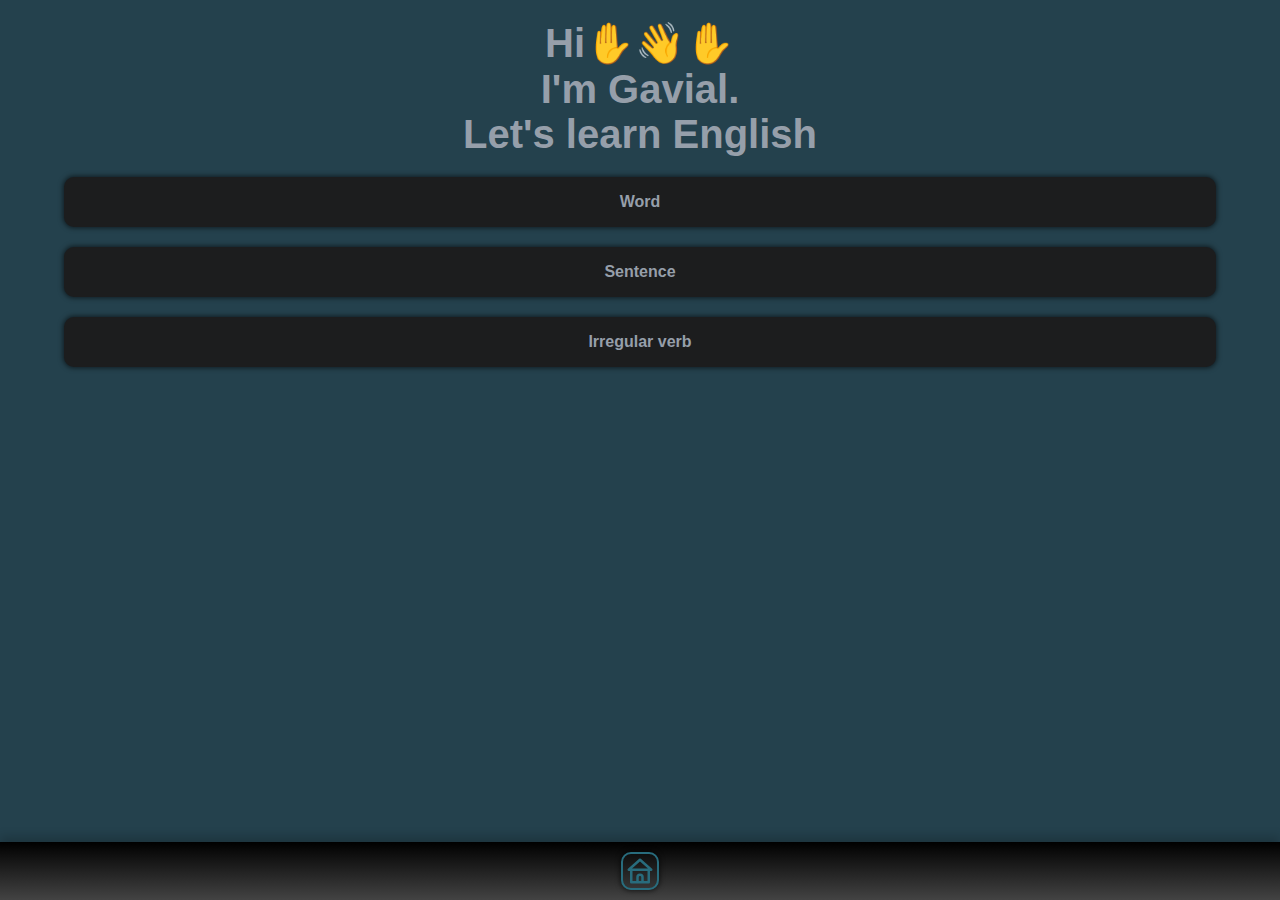
<file: src/main/resources/templates/index.html>
<!DOCTYPE html>
<html xmlns:th="https://www.thymeleaf.org" lang="en">

<head>
    <meta charset="UTF-8">
    <meta http-equiv="X-UA-Compatible" content="IE=edge">
    <meta name="viewport" content="width=device-width, initial-scale=1.0 user-scalable=no">
    <link rel="stylesheet" th:href="@{/style/screen.css}" href="../static/style/screen.css">
    <link rel="stylesheet" th:href="@{/style/index.css}" href="../static/style/index.css">
    <link rel="manifest" th:href="@{/manifest.webmanifest}">
</head>

<body>
    <main>
        <span class="logo">Hi✋👋✋<br>I'm Gavial.<br>Let's learn English</span>
        <button id="wordQuiz">Word</button>
        <button id="sentence">Sentence</button>
        <button id="irregularVerb">Irregular verb</button>
    </main>
    <header>
        <div class="menu">
            <img id="home" src="../static/image/home.svg" th:src="@{/image/home.svg}" alt="">
            <!--            <img id="add" src="../static/image/plus.svg" th:src="@{/image/plus.svg}" alt="">-->
            <!--            <img id="myWord" src="../static/image/edit.svg" th:src="@{/image/user.svg}" alt="">-->
<!--            <img id="user" src="../static/image/user.svg" th:src="@{/image/user.svg}" alt="">-->
        </div>
    </header>
    <script type="module" th:src="@{/js/module.js}" src="../static/js/module.js"></script>
    <script type="module" th:src="@{/js/index.js}" src="../static/js/index.js"></script>
    <script type="module" th:src="@{/js/menu.js}" src="../static/js/menu.js"></script>

</body>
</html>
</file>
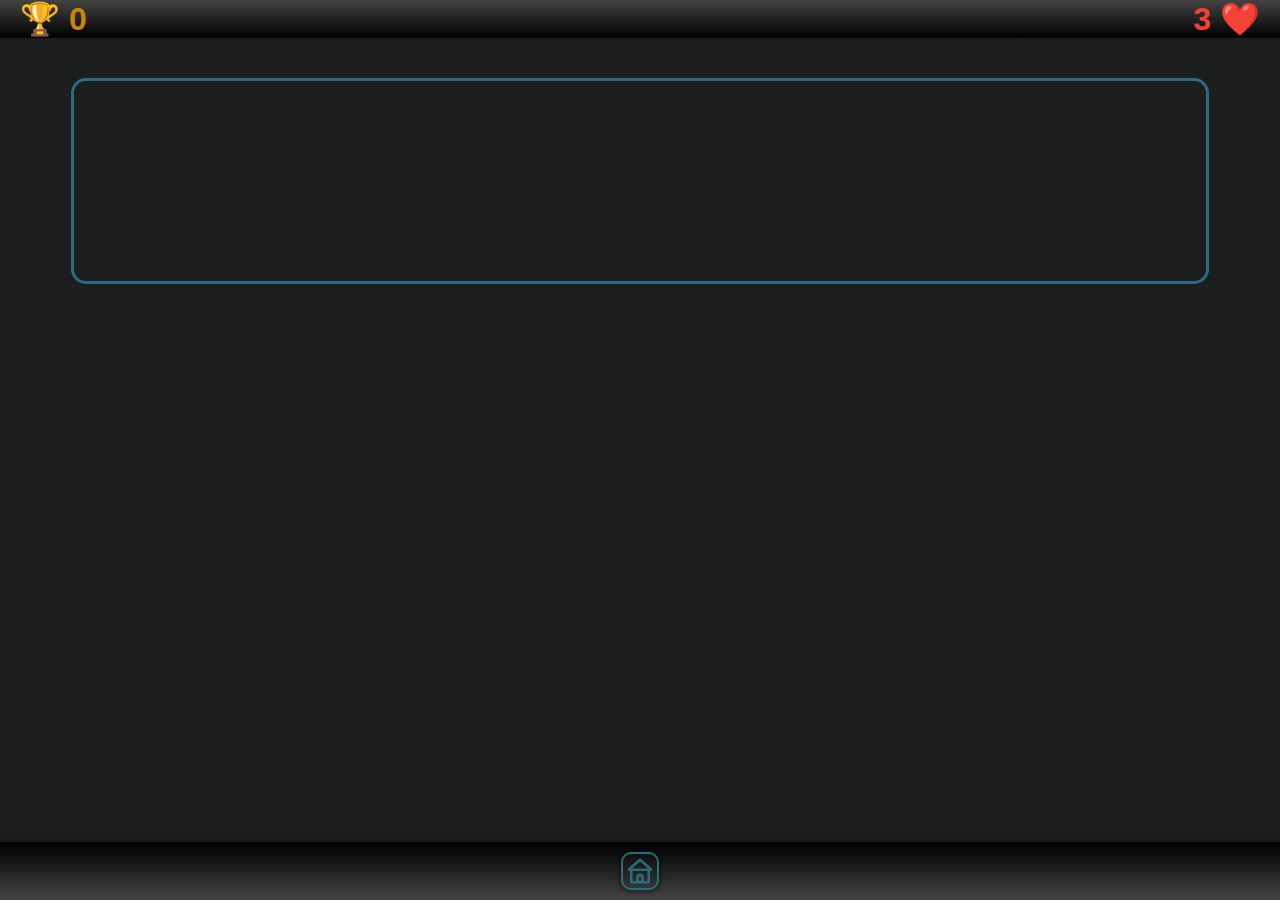
<file: src/main/resources/templates/chooseSentence.html>
<!DOCTYPE html>
<html xmlns:th="https://www.thymeleaf.org" lang="en">

<head>
    <meta charset="UTF-8">
    <meta http-equiv="X-UA-Compatible" content="IE=edge">
    <meta name="viewport" content="width=device-width, initial-scale=1.0 user-scalable=no">
    <link rel="stylesheet" th:href="@{/style/screen.css}" href="../static/style/screen.css">
    <link rel="stylesheet" th:href="@{/style/chooseSentence.css}" href="../static/style/chooseSentence.css">
    <link rel="manifest" th:href="@{/manifest.webmanifest}">
</head>

<body>
<div id="alert">
    <div id="closeAlert"></div>
    <div class="alertBackground">
        <h3>Result</h3>
        <h3 id="alertScore">🏆 0</h3>

        <div class="wrrapperButton">
            <div class="button" id="menu">Menu</div>
            <div class="button" id="tryAgain">Try again</div>
        </div>
    </div>
</div>
<div class="topHeader">
    <div style="padding-left: 20px">
        <div id="score" class="info">🏆 0</div>
    </div>
    <div style="padding-right: 20px">
        <div id="health" class="info">3 ❤️</div>
    </div>
</div>
    <main>
        <h3 id="task"></h3>
        <br>
        <div class="wrapper">
            <div id="result" class="result"></div>
            <div id="choose" class="choose">

            </div>
            <div id="controlButton">
                <button id="menuOne">Menu</button>
                <button id="next">Next</button>
            </div>
        </div>
    </main>

<header>
    <div class="menu">
        <img id="home" src="../static/image/home.svg" th:src="@{/image/home.svg}" alt="">
        <!--            <img id="add" src="../static/image/plus.svg" th:src="@{/image/plus.svg}" alt="">-->
        <!--            <img id="myWord" src="../static/image/edit.svg" th:src="@{/image/user.svg}" alt="">-->
<!--        <img id="user" src="../static/image/user.svg" th:src="@{/image/user.svg}" alt="">-->
    </div>
</header>
<script type="module" th:src="@{/js/module.js}" src="../static/js/module.js"></script>
<script type="module" th:src="@{/js/chooseSentence.js}" src="../static/js/chooseSentence.js"></script>
<script type="module" th:src="@{/js/menu.js}" src="../static/js/menu.js"></script>
</body>
</html>
</file>
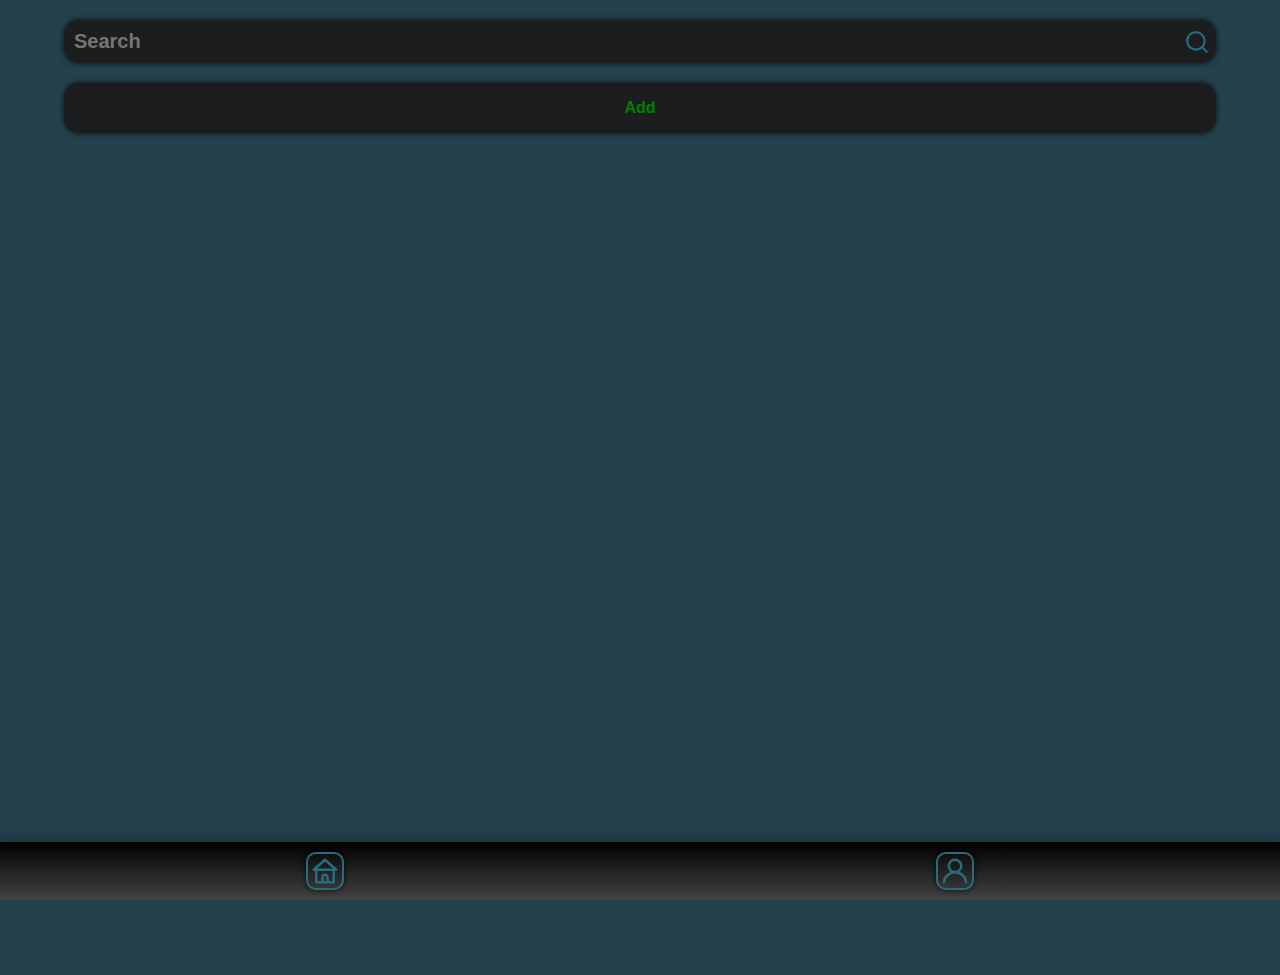
<file: src/main/resources/templates/irregularVerb.html>
<!DOCTYPE html>
<html xmlns:th="https://www.thymeleaf.org" lang="en">

<head>
    <meta charset="UTF-8">
    <meta http-equiv="X-UA-Compatible" content="IE=edge">
    <meta name="viewport" content="width=device-width, initial-scale=1.0 user-scalable=no">
    <link rel="stylesheet" th:href="@{/style/screen.css}" href="../static/style/screen.css">
    <link rel="stylesheet" th:href="@{/style/irregularVerb.css}" href="../static/style/irregularVerb.css">
    <link rel="manifest" th:href="@{/manifest.webmanifest}">
</head>

<body id="body">
    <div id="adminAlert">
        <div id="closeAlert"></div>
        <div class="alertBackground">
            <h3 style="text-align: center">Edit</h3>
            <h3>Ukraine</h3>
            <input type="text" id="ukraine">
            <h3>Past</h3>
            <input type="text" id="past">
            <h3>Present</h3>
            <input type="text" id="present">
            <h3>Future</h3>
            <input type="text" id="future">
            <button style="color: red" id="delete">Delete</button>
            <div class="wrrapperButton">
                <button style="color: red" id="editCancel">Cancel</button>
                <button style="color: green" id="save">Save</button>
            </div>
        </div>
    </div>
    <div id="adminAddAlert">
        <div id="closeAddAlert"></div>
        <div id="test" class="alertBackground">
            <h3 style="text-align: center">Add</h3>
            <h3>Ukraine</h3>
            <input type="text" id="addUkraine">
            <h3>Past</h3>
            <input type="text" id="addPast">
            <h3>Present</h3>
            <input type="text" id="addPresent">
            <h3>Future</h3>
            <input type="text" id="addFuture">
            <button style="color: green" id="add">Add</button>
            <button style="color: red" id="addCancel">Cancel</button>
        </div>
    </div>
    <main>
        <div class="search">
            <img id="send" src="../static/image/search.svg" th:src="@{/image/search.svg}" alt="">
            <input id="search" placeholder="Search" type="text">
        </div>
        <button id="addWord">Add</button>
        <div id="wrap" class="element_wrapper">
        </div>
    </main>
    <header>
        <div class="menu">
            <img id="home" src="../static/image/home.svg" th:src="@{/image/home.svg}" alt="">
            <!--            <img id="add" src="../static/image/plus.svg" th:src="@{/image/plus.svg}" alt="">-->
            <!--            <img id="myWord" src="../static/image/edit.svg" th:src="@{/image/user.svg}" alt="">-->
            <img id="user" src="../static/image/user.svg" th:src="@{/image/user.svg}" alt="">
        </div>
    </header>
    <script type="module" th:src="@{/js/module.js}" src="../static/js/module.js"></script>
    <script type="module" th:src="@{/js/admin.js}" src="../static/js/admin.js"></script>
    <script type="module" th:src="@{/js/menu.js}" src="../static/js/menu.js"></script>
    <script type="module" th:src="@{/js/irregularVerb.js}" src="../static/js/irregularVerb.js"></script>
</body>
</html>
</file>
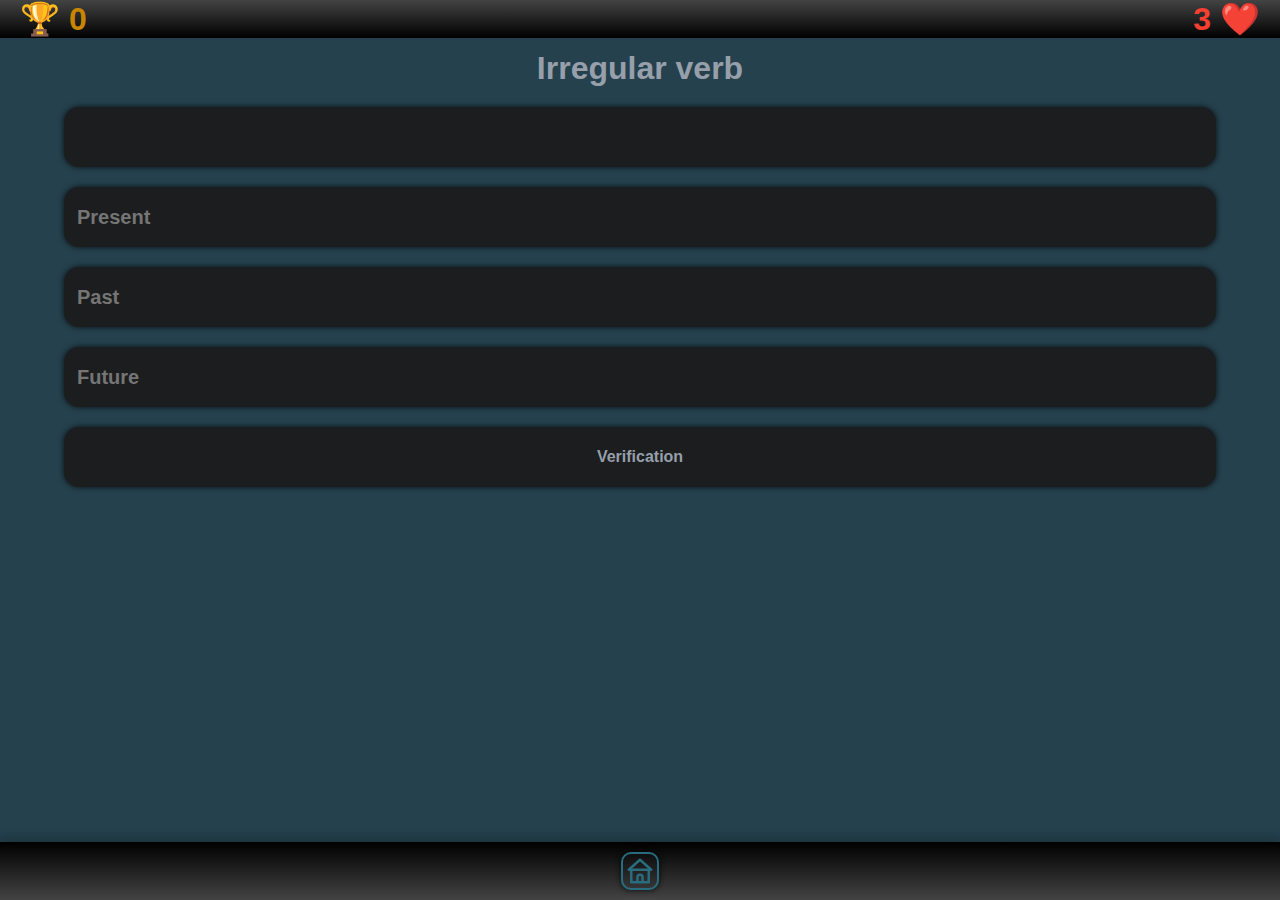
<file: src/main/resources/templates/irregularVerbQuiz.html>
<!DOCTYPE html>
<html xmlns:th="https://www.thymeleaf.org" lang="en">

<head>
    <meta charset="UTF-8">
    <meta http-equiv="X-UA-Compatible" content="IE=edge">
    <meta name="viewport" content="width=device-width, initial-scale=1.0 user-scalable=no">
    <link rel="stylesheet" th:href="@{/style/screen.css}" href="../static/style/screen.css">
    <link rel="stylesheet" th:href="@{/style/irregularVerbQuiz.css}" href="../static/style/irregularVerbQuiz.css">
    <link rel="manifest" th:href="@{/manifest.webmanifest}">
</head>

<body>
<div id="alert">
    <div id="closeAlert"></div>
    <div class="alertBackground">
        <h3 style="text-align: center; font-size: 3em">Result</h3>
        <h3 style="font-size: 4em; text-align: center" id="alertScore">🏆 0</h3>

        <div class="wrrapperButton">
            <button id="menu">Menu</button>
            <button id="tryAgain">Try again</button>
        </div>
    </div>
</div>
<div class="topHeader">
    <div style="padding-left: 20px">
        <div id="score" class="info">🏆 0</div>
    </div>
    <div style="padding-right: 20px">
        <div id="health" class="info">3 ❤️</div>
    </div>
</div>
    <main class="main">
        <h3 style="text-align: center; margin-bottom: 20px; font-size: 2em">Irregular verb</h3>
        <h3 class="h3" id="task"></h3>
        <div class="wrapperInput">
            <input placeholder="Present" type="text">
            <h2></h2>
        </div>
        <div class="wrapperInput">
            <input placeholder="Past" type="text">
            <h2></h2>
        </div>
        <div class="wrapperInput">
            <input placeholder="Future" type="text">
            <h2></h2>
        </div>

        <div class="wrrapperButton">

<!--            <button id="clear">Clear fields</button>-->
            <button id="verification">Verification</button>
        </div>
    </main>
<header>
    <div class="menu">
        <img id="home" src="../static/image/home.svg" th:src="@{/image/home.svg}" alt="">
        <!--            <img id="add" src="../static/image/plus.svg" th:src="@{/image/plus.svg}" alt="">-->
        <!--            <img id="myWord" src="../static/image/edit.svg" th:src="@{/image/user.svg}" alt="">-->
<!--        <img id="user" src="../static/image/user.svg" th:src="@{/image/user.svg}" alt="">-->
    </div>
</header>
<script type="module" th:src="@{/js/module.js}" src="../static/js/module.js"></script>
<script type="module" th:src="@{/js/irregularVerbQuiz.js}" src="../static/js/irregularVerbQuiz.js"></script>
<script type="module" th:src="@{/js/menu.js}" src="../static/js/menu.js"></script>
</body>
</html>
</file>
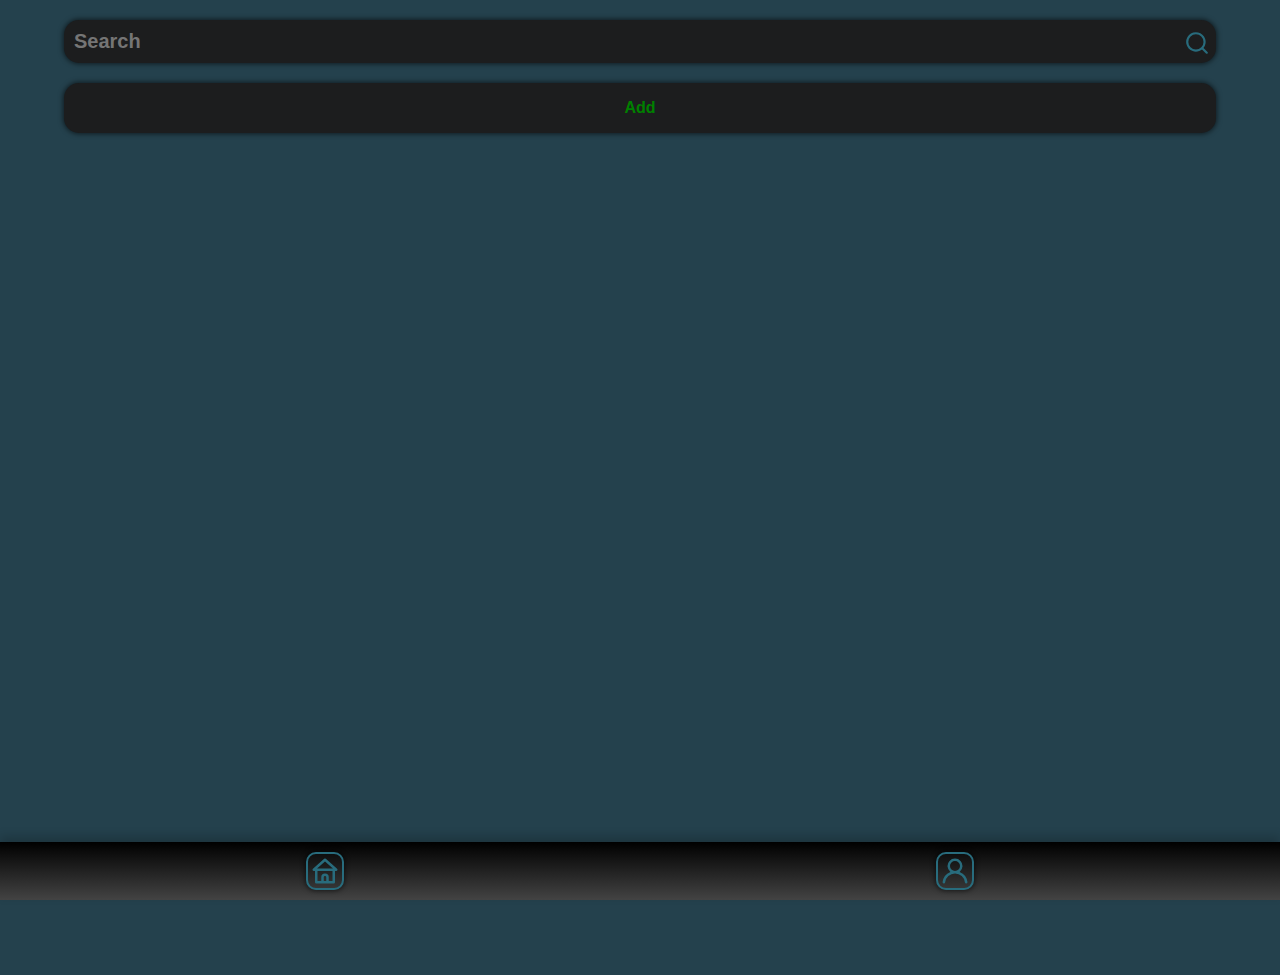
<file: src/main/resources/templates/sentence.html>
<!DOCTYPE html>
<html xmlns:th="https://www.thymeleaf.org" lang="en">

<head>
    <meta charset="UTF-8">
    <meta http-equiv="X-UA-Compatible" content="IE=edge">
    <meta name="viewport" content="width=device-width, initial-scale=1.0 user-scalable=no">
    <link rel="stylesheet" th:href="@{/style/screen.css}" href="../static/style/screen.css">
    <link rel="stylesheet" th:href="@{/style/sentence.css}" href="../static/style/sentence.css">
    <link rel="manifest" th:href="@{/manifest.webmanifest}">
</head>

<body id="body">
<div id="adminAlert">
    <div id="closeAlert"></div>
    <div class="alertBackground">
        <h3 style="text-align: center">Edit</h3>
        <h3>English</h3>
        <textarea id="english">"Although she completed her literature review, she still needed to work"</textarea>
        <h3>Ukraine</h3>
        <textarea id="ukraine">Хоча вона завершила огляд літератури, їй все ще потрібно було попрацювати</textarea>
        <button style="color: red" id="delete">Delete</button>
        <div class="wrrapperButton">
            <button style="color: red" id="editCancel">Cancel</button>
            <button style="color: green" id="save">Save</button>
        </div>
    </div>
</div>
<div id="adminAddAlert">
    <div id="closeAddAlert"></div>
    <div class="alertBackground">
        <h3 style="text-align: center">Add</h3>
        <h3>English</h3>
        <textarea id="addEnglish"></textarea>
        <h3>Ukraine</h3>
        <textarea id="addUkraine"></textarea>
        <button style="color: green" id="add">Add</button>
        <button style="color: red" id="addCancel">Cancel</button>
    </div>
</div>
<main>
    <div class="search">
        <img id="send" src="../static/image/search.svg" th:src="@{/image/search.svg}" alt="">
        <input id="search" placeholder="Search" type="text">
    </div>
    <button id="addWord">Add</button>
    <div id="wrapper">

    </div>
</main>
<header>
    <div class="menu">
        <img id="home" src="../static/image/home.svg" th:src="@{/image/home.svg}" alt="">
        <!--            <img id="add" src="../static/image/plus.svg" th:src="@{/image/plus.svg}" alt="">-->
        <!--            <img id="myWord" src="../static/image/edit.svg" th:src="@{/image/user.svg}" alt="">-->
        <img id="user" src="../static/image/user.svg" th:src="@{/image/user.svg}" alt="">
    </div>
</header>
<script type="module" th:src="@{/js/module.js}" src="../static/js/module.js"></script>
<script type="module" th:src="@{/js/admin.js}" src="../static/js/admin.js"></script>
<script type="module" th:src="@{/js/menu.js}" src="../static/js/menu.js"></script>
<script type="module" th:src="@{/js/sentence.js}" src="../static/js/sentence.js"></script>
</body>
</html>
</file>
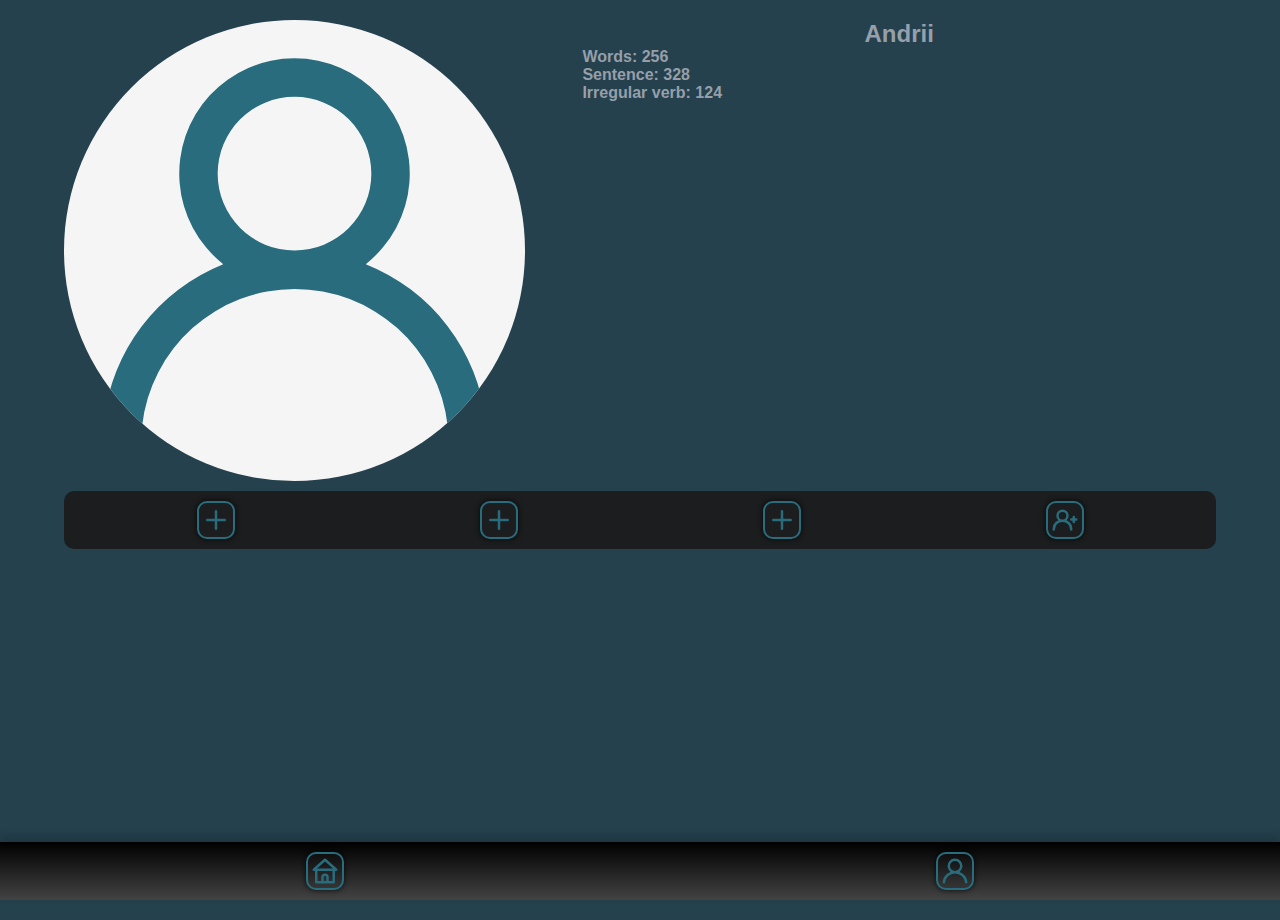
<file: src/main/resources/templates/user.html>
<!DOCTYPE html>
<html xmlns:th="https://www.thymeleaf.org" lang="en">

<head>
    <meta charset="UTF-8">
    <meta http-equiv="X-UA-Compatible" content="IE=edge">
    <meta name="viewport" content="width=device-width, initial-scale=1.0 user-scalable=no">
    <link rel="stylesheet" th:href="@{/style/screen.css}" href="../static/style/screen.css">
    <link rel="stylesheet" th:href="@{/style/user.css}" href="../static/style/user.css">
    <link rel="manifest" th:href="@{/manifest.webmanifest}">
</head>

<body id="body">
    <div id="adminAlert">
        <div id="closeAlert"></div>
        <div class="alertBackground">
            <div id="word">Edit word</div>
            <div id="sentence">Edit sentence</div>
            <div id="irregularVerb">Edit irregular verb</div>
        </div>
    </div>

    <main>
        <div class="userWrapper">
            <img class="photoUser" src="../static/image/user.svg" th:src="@{/image/user.svg}">
            <div class="wrapperInfo">
                <h2 class="userName">Andrii</h2>
                <p class="info">Words: 256</p>
                <p class="info">Sentence: 328</p>
                <p class="info">Irregular verb: 124</p>
            </div>
        </div>
        <div class="userMenu">
            <img  src="../static/image/plus.svg" th:src="@{/image/plus.svg}" alt="">
            <img  src="../static/image/plus.svg" th:src="@{/image/plus.svg}" alt="">
            <img  src="../static/image/plus.svg" th:src="@{/image/plus.svg}" alt="">
            <img id="adminPanel" src="../static/image/user-plus.svg" th:src="@{/image/user-plus.svg}" alt="">
        </div>

    </main>
    <header>
        <div class="menu">
            <img id="home" src="../static/image/home.svg" th:src="@{/image/home.svg}" alt="">
<!--            <img id="add" src="../static/image/plus.svg" th:src="@{/image/plus.svg}" alt="">-->
<!--            <img id="myWord" src="../static/image/plus.svg" th:src="@{/image/plus.svg}" alt="">-->
            <img id="user" src="../static/image/user.svg" th:src="@{/image/user.svg}" alt="">
        </div>
    </header>
    <script type="module" th:src="@{/js/module.js}" src="../static/js/module.js"></script>
    <script type="module" th:src="@{/js/user.js}" src="../static/js/user.js"></script>
    <script type="module" th:src="@{/js/menu.js}" src="../static/js/menu.js"></script>
</body>
</html>
</file>
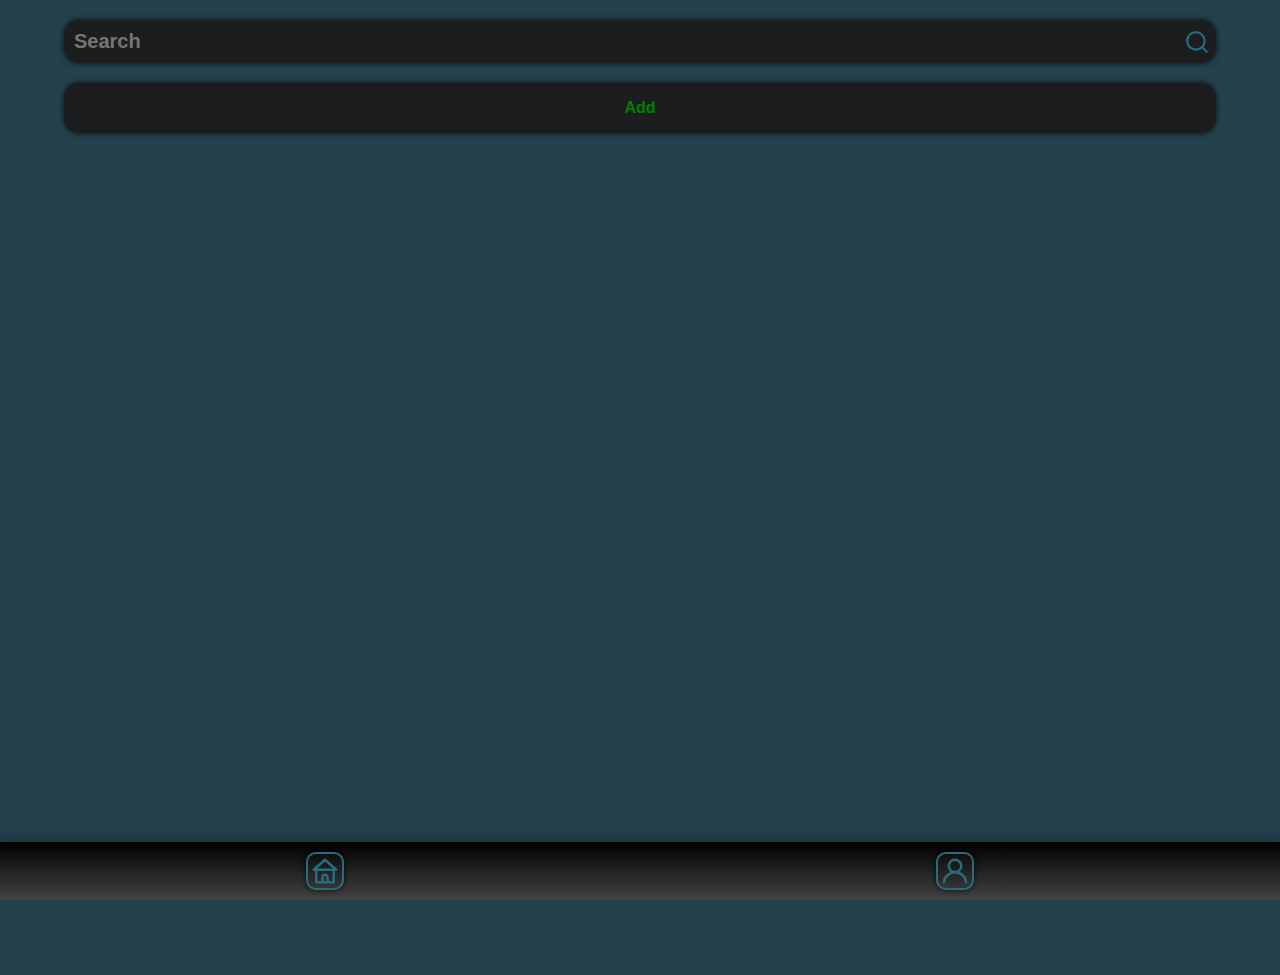
<file: src/main/resources/templates/word.html>
<!DOCTYPE html>
<html xmlns:th="https://www.thymeleaf.org" lang="en">

<head>
    <meta charset="UTF-8">
    <meta http-equiv="X-UA-Compatible" content="IE=edge">
    <meta name="viewport" content="width=device-width, initial-scale=1.0 user-scalable=no">
    <link rel="stylesheet" th:href="@{/style/screen.css}" href="../static/style/screen.css">
    <link rel="stylesheet" th:href="@{/style/word.css}" href="../static/style/word.css">
    <link rel="manifest" th:href="@{/manifest.webmanifest}">
</head>

<body id="body">
    <div id="adminAlert">
        <div id="closeAlert"></div>
        <div class="alertBackground">
            <h3 style="text-align: center">Edit</h3>
            <h3>English</h3>
            <input type="text" id="english">
            <h3>Ukraine</h3>
            <input type="text" id="ukraine">
            <button style="color: red" id="delete">Delete</button>
            <div class="wrrapperButton">
                <button style="color: red" id="editCancel">Cancel</button>
                <button style="color: green" id="save">Save</button>
            </div>
        </div>
    </div>
    <div id="adminAddAlert">
        <div id="closeAddAlert"></div>
        <div id="test" class="alertBackground">
            <h3 style="text-align: center">Add</h3>
            <h3>English</h3>
            <input type="text" id="addEnglish">
            <h3>Ukraine</h3>
            <input type="text" id="addUkraine">
            <button style="color: green" id="add">Add</button>
            <button style="color: red" id="addCancel">Cancel</button>
        </div>
    </div>
    <main>
        <div class="search">
            <img id="send" src="../static/image/search.svg" th:src="@{/image/search.svg}" alt="">
            <input id="search" placeholder="Search" type="text">
        </div>
        <button id="addWord">Add</button>

        <div class="element_wrapper">
<!--            <div id="first" class="element">-->
<!--                <div class="element_name">Responsible</div>-->
<!--                <div class="element_name">Відповідальний</div>-->
<!--                <div class="clickZone"></div>-->
<!--            </div>-->
        </div>

    </main>
    <header>
        <div class="menu">
            <img id="home" src="../static/image/home.svg" th:src="@{/image/home.svg}" alt="">
            <!--            <img id="add" src="../static/image/plus.svg" th:src="@{/image/plus.svg}" alt="">-->
            <!--            <img id="myWord" src="../static/image/edit.svg" th:src="@{/image/user.svg}" alt="">-->
            <img id="user" src="../static/image/user.svg" th:src="@{/image/user.svg}" alt="">
        </div>
    </header>
    <script type="module" th:src="@{/js/module.js}" src="../static/js/module.js"></script>
    <script type="module" th:src="@{/js/admin.js}" src="../static/js/admin.js"></script>
    <script type="module" th:src="@{/js/menu.js}" src="../static/js/menu.js"></script>
    <script type="module" th:src="@{/js/word.js}" src="../static/js/word.js"></script>
</body>
</html>
</file>
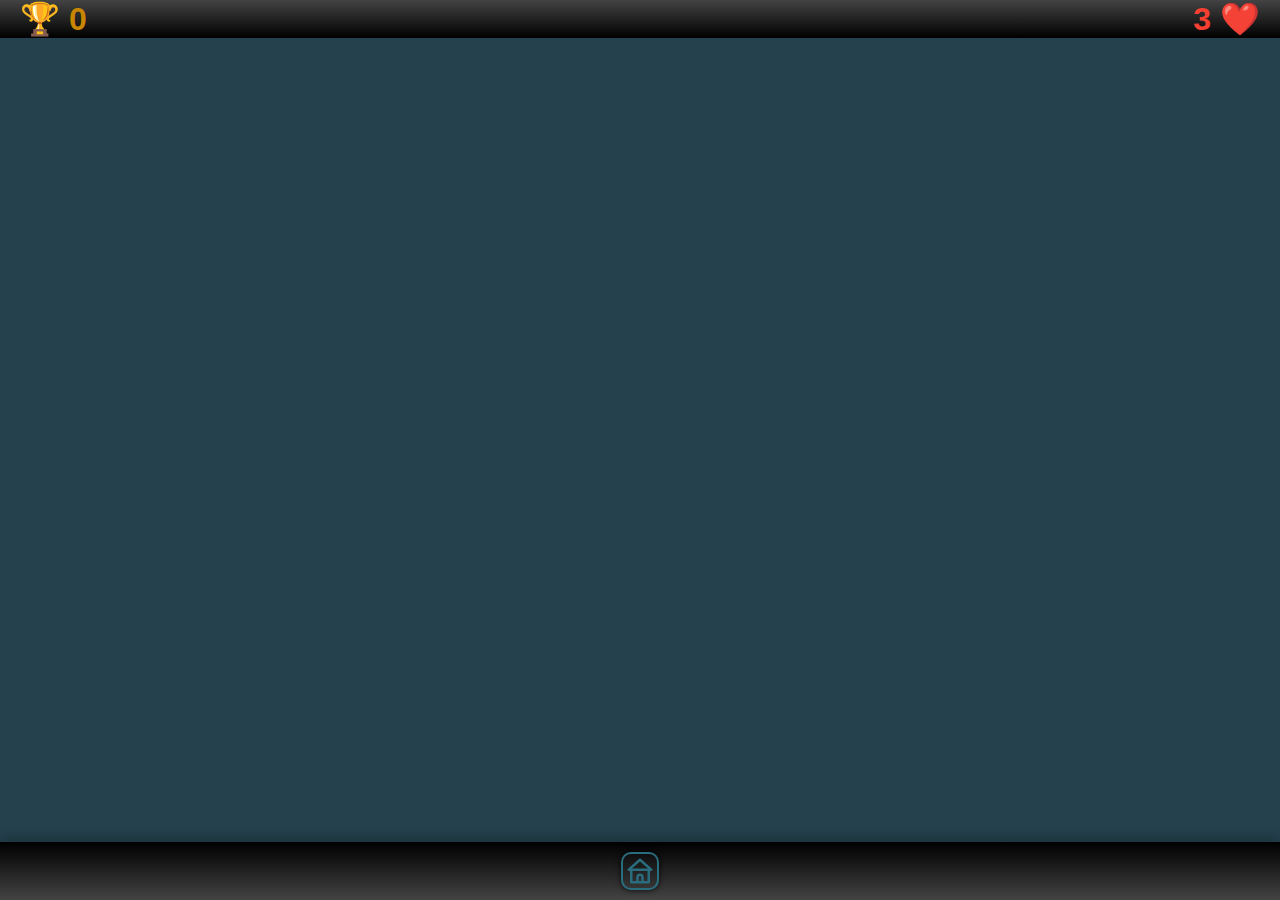
<file: src/main/resources/templates/wordQuiz.html>
<!DOCTYPE html>
<html xmlns:th="https://www.thymeleaf.org" lang="en">

<head>
    <meta charset="UTF-8">
    <meta http-equiv="X-UA-Compatible" content="IE=edge">
    <meta name="viewport" content="width=device-width, initial-scale=1.0 user-scalable=no">
    <link rel="stylesheet" th:href="@{/style/screen.css}" href="../static/style/screen.css">
    <link rel="stylesheet" th:href="@{/style/wordQuiz.css}" href="../static/style/wordQuiz.css">
    <link rel="manifest" th:href="@{/manifest.webmanifest}">
    <title>wordQuiz</title>
</head>
<body>
<div id="alert">
    <div id="closeAlert"></div>
    <div class="alertBackground">
        <h3>Result</h3>
        <h3 id="alertScore">🏆 0</h3>
        <div class="wrrapperButton">
            <div class="button" id="menu">Menu</div>
            <div class="button" id="tryAgain">Try again</div>
        </div>
    </div>
</div>
<div class="topHeader">
    <div style="padding-left: 20px">
        <div id="score" class="info">🏆 0</div>
    </div>
    <div style="padding-right: 20px">
        <div id="health" class="info">3 ❤️</div>
    </div>
</div>
<main>
</main>
<header>
    <div class="menu">
        <img id="home" src="../static/image/home.svg" th:src="@{/image/home.svg}" alt="">
        <!--            <img id="add" src="../static/image/plus.svg" th:src="@{/image/plus.svg}" alt="">-->
        <!--            <img id="myWord" src="../static/image/edit.svg" th:src="@{/image/user.svg}" alt="">-->
<!--        <img id="user" src="../static/image/user.svg" th:src="@{/image/user.svg}" alt="">-->
    </div>
</header>
<script type="module" th:src="@{/js/module.js}" src="../static/js/module.js"></script>
<script type="module" th:src="@{/js/wordQuiz.js}" src="../static/js/wordQuiz.js"></script>
<script type="module" th:src="@{/js/menu.js}" src="../static/js/menu.js"></script>
</body>
</html>
</file>
<file: src/main/resources/static/style/screen.css>
html {
    -webkit-tap-highlight-color: rgba(0,0,0,0);
}
*{
    font-family: 'Robotos', sans-serif;
    font-weight: 600;
    color: #969faa;
    margin: 0;
    padding: 0;
}

body{
    padding-bottom: 80px;
    width: 100%;
    position: relative;
    background-color: #24414D;
}

header{
    z-index: 2;
    position:fixed;
    bottom: 0;
    height: max-content;
    width: 100%;
    margin: auto;
    box-shadow: 0 -5px 10px 0 rgb(0 0 0 / 20%);
    background: #000000;  /* fallback for old browsers */
    background: -webkit-linear-gradient(to top, #434343, #000000);  /* Chrome 10-25, Safari 5.1-6 */
    background: linear-gradient(to top, #434343, #000000); /* W3C, IE 10+/ Edge, Firefox 16+, Chrome 26+, Opera 12+, Safari 7+ */
}
main{
    width: 90%;
    margin: 20px auto auto;
    min-height: 100vh;
}

.menu{
    width: auto;
    display: flex;
    justify-content: space-around;
    padding: 10px;
}

div[class = 'menu']>img{
    width: 30px;
    height: 30px;
    border: solid 2px #286c7d;
    border-radius: 10px;
    padding: 2px;
    box-shadow: 0 0 5px 1px rgb(0 0 0 / 57%);
}

div[class = 'menu']>img:active{
    box-shadow: 0 0 5px 1px #286c7d;
}
</file>
<file: src/main/resources/static/style/index.css>
button{
    padding: 0;
    border: none;
    font: inherit;
    color: inherit;
}

button{
    margin-top: 20px;
    height: 50px;
    color: #969faa;
    border-radius: 10px;
    padding: 2px;
    box-shadow: 0 0 5px 1px rgb(0 0 0 / 57%);
    background-color: #1C1D1E;
}

button:active{
    box-shadow: 0 0 5px 1px #286c7d;
}

main{
    display: flex;
    min-height: max-content;
    justify-content: center;
    flex-direction: column;
}

.logo{
    text-align: center;
    color: #969faa;
    font-size: 2.5em;
}
</file>
<file: src/main/resources/static/style/chooseSentence.css>
body {
    overflow: hidden;
    background-color: #1C1D1E;
}

h3{
    text-align: center;
}

button {
    padding: 0;
    border: none;
    font: inherit;
    color: inherit;
}

button {
    cursor: pointer;
    border-radius: 15px;
    padding: 10px;
    margin: 5px;
    background-color: #1C1D1E;
    border: 3px solid #286c7d;
}

button:active {
    box-shadow: 0 0 5px 1px #286c7d;
}

main {
    display: flex;
    flex-direction: column;
    min-height: max-content;
    margin: 50px auto auto;
}

div[class = 'alertBackground'] > h3 {
    margin-top: 20px;
    font-size: 3em;
    text-align: center;
}

h2 {
    font-size: 2em;
    text-align: center;
    margin: 5px;
}

.alertBackground {
    position: absolute;
    padding: 0 20px 20px 20px;
    display: flex;
    flex-direction: column;
    background-color: #1C1D1E;
    border-radius: 15px;
    width: 80%;
}

.button {
    display: flex;
    justify-content: center;
    align-items: center;
    width: 47%;
    margin-top: 20px;
    height: 50px;
    border-radius: 15px;
    padding: 2px;
    box-shadow: 0 0 5px 1px rgb(0 0 0 / 57%);
    background-color: #1C1D1E;
}

.button:active {
    box-shadow: 0 0 5px 1px #286c7d;
}

.result {
    border-radius: 15px;
    border: 3px solid #286c7d;
    width: 100%;
    height: 200px;
}

.wrrapperButton {
    display: flex;
    justify-content: space-between;
}

.info {
    font-size: 2em;
}

.topHeader {
    display: flex;
    justify-content: space-between;
    position: fixed;
    width: 100%;
    top: 0;

    background: #000000;  /* fallback for old browsers */
    background: -webkit-linear-gradient(to bottom, #434343, #000000);  /* Chrome 10-25, Safari 5.1-6 */
    background: linear-gradient(to bottom, #434343, #000000); /* W3C, IE 10+/ Edge, Firefox 16+, Chrome 26+, Opera 12+, Safari 7+ */

}

.logo {
    text-align: center;
    color: #969faa;
    font-size: 2.5em;
}

.wrapper {
    display: flex;
    align-items: center;
    flex-direction: column;
    color: #969faa;
    border-radius: 15px;
    padding: 10px;
}

.choose {
    display: flex;
    justify-content: center;
    flex-wrap: wrap;
    margin-top: 10px;
    width: 100%;
    height: max-content;
}

#next {
    border: solid 3px green;
}

#controlButton {
    display: none;
    justify-content: space-evenly;
    margin-top: 10px;
    width: 100%;
}

#controlButton > button {
    width: 150px;
}

#closeAlert {
    width: 100%;
    height: 100%;
    background-color: rgba(71, 82, 94, 0.57);
}

#alertScore {
    font-size: 4em;
}

#alert {
    display: none;
    position: fixed;
    width: 100%;
    height: 100%;
    justify-content: center;
    align-items: center;
}

#health{
    color: rgba(245, 63, 49, 1);
}

#score{
    color: rgba(201, 134, 0, 1);
}
</file>
<file: src/main/resources/static/style/irregularVerb.css>
body{
    position: relative;
    padding-bottom: 55px;
}

button{
    padding: 0;
    font: inherit;
    color: inherit;
}

button{
    margin-top: 20px;
    height: 50px;
    border-radius: 15px;
    box-shadow: 0 0 5px 1px rgb(0 0 0 / 57%);
    background-color: #1c1d1e;
    border: solid 2px #286c7d;
}

button:active{
    box-shadow: 0 0 5px 1px #286c7d;
}

div[class = 'search']>img{
    height: 60%;
    position: absolute;
    right: 6px;
    top: 9px;
}

div[class = 'alertBackground']>input[type = 'text']{
    border-radius: 15px;
    outline:none;
    background: #1C1D1E;
    border: solid 2px #286c7d;
    padding: 10px;
    font-size: 20px;
    box-shadow: 0 0 5px 1px rgb(0 0 0 / 57%);
    margin-top: 5px;

}

div[class = 'alertBackground']>input[type = 'text']:focus {
    background: #1C1D1E;
    box-shadow: 0 0 5px 1px #286c7d;
    border: solid 2px #286c7d;
}

div[class = 'alertBackground']>h3{
    margin-top: 15px;
}

div[class = 'element_button']>img{
    width: 20px;
    height: 20px;
}

div[class = 'wrrapperButton']>button{
    width: 47%;
}

.clickZone{
    position: absolute;
    height: 100%;
    width: 100%;
    background-color: rgba(150, 159, 170, 0);
}

.search{
    position: relative;
    display: flex;
}

.alertBackground{
    position: fixed;
    padding: 0 20px 20px 20px;
    display: flex;
    flex-direction: column;
    background-color: #1C1D1E;
    border-radius: 15px;
    width: 80%;
}

.element_wrapper{
    display: flex;
    flex-wrap: wrap;
    justify-content: space-between;
}

.element{
    position: relative;
    padding: 0 5px 5px 5px;
    margin-bottom: 10px;
    width: 45%;
    background-color: #1C1D1E;
    border-radius: 15px;
    box-shadow: 0 0 5px 1px rgb(0 0 0 / 57%);
    display: flex;
    text-align: center;
    flex-direction: column;
}

.element:active{
    box-shadow: 0 0 5px 1px #286c7d;
}

.element_name{
    margin-top: 8px;
    width: 100%;
    font-size: 15px;
}

.wrrapperButton{
    display: flex;
    justify-content: space-between;
}

#closeAddAlert{
    width: 100%;
    height: 100%;
    background-color: rgba(71, 82, 94, 0.57);
}

#closeAlert{
    width: 100%;
    height: 100%;
    background-color: rgba(71, 82, 94, 0.57);
}

#adminAlert{
    z-index: 1;
    display: none;
    top: -5px;
    position: fixed;
    width: 100%;
    height: 100%;
    justify-content: center;
    align-items: center;
}

#adminAddAlert{
    z-index: 1;
    display: none;
    top: -5px;
    position: fixed;
    width: 100%;
    height: 100%;
    justify-content: center;
    align-items: center;
}

#addWord {
    width: 100%;
    margin-bottom: 20px;
    border: solid 0 black;
    color: green;
}

#search {
    border-radius: 15px;
    outline:none;
    background: #1C1D1E;
    border: none;
    width: 100%;
    padding: 10px 40px 10px 10px;
    font-size: 20px;
    box-shadow: 0 0 5px 1px rgb(0 0 0 / 57%);
}

#search:focus{
    background: #1C1D1E;
    border: none;
    box-shadow: 0 0 5px 1px #286c7d;
}
</file>
<file: src/main/resources/static/style/irregularVerbQuiz.css>
body {
    overflow: hidden;
    position: relative;
    padding-bottom: 55px;
}

button {
    padding: 0;
    border: none;
    font: inherit;
    color: inherit;
}

button:active {
    box-shadow: 0 0 5px 1px #286c7d;
}

button {
    width: 100%;
    height: 60px;
    color: #969faa;
    border-radius: 15px;
    padding: 10px;
    background-color: #1C1D1E;
    border: none;
    box-shadow: 0 0 5px 1px rgb(0 0 0 / 57%);
}

main {
    margin: 50px auto auto;
    display: flex;
    flex-direction: column;
    justify-content: space-around;
    flex-wrap: wrap;
    min-height: max-content;
}

main[class = 'main']>div>h2{
    position: absolute;
    left: 140px;
    top: 15px;
    color: rgba(64, 154, 3, 0);
    transition: 1.5s;
}

div[class = 'alertBackground'] > h3 {
    margin-top: 20px;
}

main[class = 'main']>div>input[type = 'text']:focus {
    background: #1C1D1E;
    box-shadow: 0 0 5px 1px #286c7d;
    border: solid 3px rgb(0 0 0 / 0%);
}

main[class = 'main']>div>input[type = 'text']{
    transition: 1.5s;
    height: 34px;
    width: 100%;
    border-radius: 15px;
    outline:none;
    background: #1C1D1E;
    border: solid 3px rgb(0 0 0 / 0%);
    padding: 10px 40px 10px 10px;
    font-size: 20px;
    box-shadow: 0 0 5px 1px rgb(0 0 0 / 57%);
}

.alertBackground {
    position: absolute;
    padding: 0 20px 20px 20px;
    display: flex;
    flex-direction: column;
    background-color: #1C1D1E;
    border-radius: 15px;
    width: 80%;
}

.info {
    font-size: 2em;
}

.topHeader {
    display: flex;
    justify-content: space-between;
    position: fixed;
    width: 100%;
    top: 0;

    background: #000000;  /* fallback for old browsers */
    background: -webkit-linear-gradient(to bottom, #434343, #000000);  /* Chrome 10-25, Safari 5.1-6 */
    background: linear-gradient(to bottom, #434343, #000000); /* W3C, IE 10+/ Edge, Firefox 16+, Chrome 26+, Opera 12+, Safari 7+ */

}

.wrapperInput{
    border-radius: 15px;
    margin-top: 20px;
    display: flex;
    position: relative;
    transition: 1s;
}

.h3{
    display: flex;
    justify-content: center;
    align-items: center;
    height: 40px;
    color: #969faa;
    border-radius: 15px;
    padding: 10px;
    background-color: #1C1D1E;
    border: none;
    box-shadow: 0 0 5px 1px rgb(0 0 0 / 57%);
}

.wrrapperButton {
    display: flex;
    margin-top: 20px;
    justify-content: space-between;
}

#closeAlert {
    width: 100%;
    height: 100%;
    background-color: rgba(71, 82, 94, 0.57);
}

#alert {
    z-index: 1;
    display: none;
    left: 0;
    position: fixed;
    width: 100%;
    height: 100%;
    justify-content: center;
    align-items: center;
}

#verification{
    transition: 1s;
}

#health{
    color: rgba(245, 63, 49, 1);
}

#score{
    color: rgba(201, 134, 0, 1);
}
</file>
<file: src/main/resources/static/style/sentence.css>
body{
    position: relative;
    padding-bottom: 55px;
}

button{
    padding: 0;
    font: inherit;
    color: inherit;
}

button{
    margin-top: 20px;
    height: 50px;
    border-radius: 15px;
    box-shadow: 0 0 5px 1px rgb(0 0 0 / 57%);
    background-color: #1c1d1e;
    border: solid 2px #286c7d;
}

button:active{
    box-shadow: 0 0 5px 1px #286c7d;
}

main{
    width: 90%;
    margin: 20px auto auto;
}

div[class = 'wrrapperButton']>button{
    width: 47%;
}

div[class = 'alertBackground']>textarea{
    resize: none;
    border-radius: 15px;
    outline:none;
    background: #1C1D1E;
    border: solid 2px #286c7d;
    padding: 10px;
    font-size: 20px;
    box-shadow: 0 0 5px 1px rgb(0 0 0 / 57%);
    margin-top: 5px;
    height: 80px;

}

div[class = 'alertBackground']>textarea:focus {
    background: #1C1D1E;
    box-shadow: 0 0 5px 1px #286c7d;
    border: solid 2px #286c7d;
}

div[class = 'alertBackground']>h3{
    margin-top: 20px;
}

div[class = 'element_button']>img{
    width: 20px;
    height: 20px;
}

div[class = 'search']>img{
    height: 60%;
    position: absolute;
    right: 6px;
    top: 10px;
}

.alertBackground{
    position: absolute;
    padding: 0 20px 20px 20px;
    display: flex;
    flex-direction: column;
    background-color: #1C1D1E;
    border-radius: 15px;
    width: 80%;
}

.search{
    position: relative;
    height: max-content;
    display: flex;
    justify-content: center;
}

.clickZone{
    position: absolute;
    height: 100%;
    width: 90%;
    background-color: rgba(150, 159, 170, 0);
}

.element{
    position: relative;
    padding: 0px 10px 10px 15px;
    margin-bottom: 10px;
    background-color: #1C1D1E;
    border-radius: 15px;
    box-shadow: 0 0 5px 1px rgb(0 0 0 / 57%);
    display: flex;
    flex-direction: column;
}

.element:active{
    box-shadow: 0 0 5px 1px #286c7d;
}

.element_name{
    margin-top: 10px;
    width: 100%;
    font-size: 15px;
    height: max-content;
}

.wrrapperButton{
    display: flex;
    justify-content: space-between;
}

#closeAlert{
    top: -20px;
    position: fixed;
    width: 100%;
    height: 100%;
    background-color: rgba(71, 82, 94, 0.57);
}

#adminAlert{
    z-index: 1;
    display: none;
    position: fixed;
    width: 100%;
    height: 100%;
    justify-content: center;
    align-items: center;
}

#closeAddAlert{
    top: -20px;
    position: fixed;
    width: 100%;
    height: 100%;
    background-color: rgba(71, 82, 94, 0.57);
}

#adminAddAlert{
    z-index: 1;
    display: none;
    position: fixed;
    width: 100%;
    height: 100%;
    justify-content: center;
    align-items: center;
}

#addWord{
    width: 100%;
    margin-bottom: 20px;
    border: solid 0 black;
    color: green;
}

#search {
    border-radius: 15px;
    outline:none;
    background: #1C1D1E;
    border: none;
    width: 100%;
    padding: 10px 40px 10px 10px;
    font-size: 20px;
    box-shadow: 0 0 5px 1px rgb(0 0 0 / 57%);
}
#search:focus{
    background: #1C1D1E;
    border: none;
    box-shadow: 0 0 5px 1px #286c7d;
}
</file>
<file: src/main/resources/static/style/user.css>
body{
    position: relative;
    padding-bottom: 0px;
}

div[class = 'userMenu']>img{
    width: 30px;
    height: 30px;
    border: solid 2px #286c7d;
    border-radius: 10px;
    padding: 2px;
    box-shadow: 0 0 5px 1px rgb(0 0 0 / 57%);
}

div[class = 'userMenu']>img:active{
    box-shadow: 0 0 5px 1px #286c7d;
}

div[class = 'alertBackground']>div{
    display: flex;
    justify-content: center;
    align-items: center;
    margin-top: 20px;
    height: 40px;
    border: solid 2px #286c7d;
    border-radius: 15px;
    box-shadow: 0 0 5px 1px rgb(0 0 0 / 57%);
}

div[class = 'alertBackground']>div:active{
    box-shadow: 0 0 5px 1px #286c7d;
}

#closeAlert{
    top: -20px;
    position: absolute;
    width: 100%;
    height: 100%;
    background-color: rgba(71, 82, 94, 0.57);
}

#adminAlert{
    display: none;
    position: absolute;
    width: 100%;
    height: 100%;
    justify-content: center;
    align-items: center;
}

.alertBackground{
    position: absolute;
    padding: 0 20px 20px 20px;
    display: flex;
    flex-direction: column;
    background-color: #1C1D1E;
    border-radius: 15px;
    width: 80%;
}

.userWrapper{
    display: flex;
    justify-content: space-between;
}

.photoUser{
    width: 40%;
    border-radius: 50%;
    background-color: whitesmoke;
}

.wrapperInfo{
    width: 55%;
}

.userName{
    text-align: center;
}

.userMenu{
    background-color: #1C1D1E;
    border-radius: 10px;
    margin-top: 10px;
    width: auto;
    display: flex;
    justify-content: space-around;
    padding: 10px;
}
</file>
<file: src/main/resources/static/style/word.css>
body{
    position: relative;
    padding-bottom: 55px;
}

button{
    padding: 0;
    font: inherit;
    color: inherit;
}

button{
    height: 50px;
    cursor: pointer;
    margin-top: 20px;
    color: #969faa;
    border-radius: 15px;
    box-shadow: 0 0 5px 1px rgb(0 0 0 / 57%);
    background-color: #1c1d1e;
    border: solid 2px #286c7d;
}

button:active{
    box-shadow: 0 0 5px 1px #286c7d;
}

div[class = 'element_button']>img{
    width: 20px;
    height: 20px;
}

div[class = 'wrrapperButton']>button{
    width: 47%;
}

div[class = 'alertBackground']>input[type = 'text']{
    border-radius: 15px;
    outline:none;
    background: #1C1D1E;
    border: solid 2px #286c7d;
    padding: 10px;
    font-size: 20px;
    box-shadow: 0 0 5px 1px rgb(0 0 0 / 57%);
    margin-top: 5px;
}

div[class = 'alertBackground']>input[type = 'text']:focus {
    background: #1C1D1E;
    box-saadow: 0 0 5px 1px #286c7d;
    border: solid 2px #286c7d;
}

div[class = 'alertBackground']>h3{
    margin-top: 20px;
}

div[class = 'search']>img{
    height: 60%;
    position: absolute;
    right: 6px;
    top: 9px;
}

.alertBackground{
    position: absolute;
    padding: 0 20px 20px 20px;
    display: flex;
    flex-direction: column;
    background-color: #1C1D1E;
    border-radius: 15px;
    width: 80%;
}

.search{
    position: relative;
    display: flex;
    justify-content: center;
}

.element_wrapper{
    display: flex;
    flex-wrap: wrap;
    justify-content: space-between;
}
.clickZone{
    position: absolute;
    height: 100%;
    width: 100%;
    background-color: rgba(150, 159, 170, 0);
}

.element{
    cursor: pointer;
    min-height: 50px;
    height: max-content;
    position: relative;
    padding: 5px;
    margin-bottom: 10px;
    width: 45%;
    background-color: #1C1D1E;
    border-radius: 15px;
    box-shadow: 0 0 5px 1px rgb(0 0 0 / 57%);
    display: flex;
    justify-content: space-around;
    text-align: center;
    flex-direction: column;
}
.element:active{
    box-shadow: 0 0 5px 1px #286c7d;
}

.element_name{
    width: 100%;
    font-size: 15px;
    height: max-content;
}

.wrrapperButton{
    display: flex;
    justify-content: space-between;
}

#closeAlert{
    top: -20px;
    position: absolute;
    width: 100%;
    height: 100%;
    background-color: rgba(71, 82, 94, 0.57);
}

#closeAddAlert{
    top: -20px;
    position: absolute;
    width: 100%;
    height: 100%;
    background-color: rgba(71, 82, 94, 0.57);
}

#addWord{
    width: 100%;
    margin-bottom: 20px;
    border: solid 0 black;
    color: green;
}

#adminAlert{
    z-index: 1;
    display: none;
    position: fixed;
    width: 100%;
    height: 100%;
    justify-content: center;
    align-items: center;
}

#adminAddAlert{
    z-index: 1;
    display: none;
    position: fixed;
    width: 100%;
    height: 100%;
    justify-content: center;
    align-items: center;
}

#search {
    border-radius: 15px;
    outline:none;
    background: #1C1D1E;
    border: none;
    width: 100%;
    padding: 10px 40px 10px 10px;
    font-size: 20px;
    box-shadow: 0 0 5px 1px rgb(0 0 0 / 57%);
}

#search:focus{
    background: #1C1D1E;
    border: none;
    box-shadow: 0 0 5px 1px #286c7d;
}
</file>
<file: src/main/resources/static/style/wordQuiz.css>
button{
    padding: 0;
    border: none;
    font: inherit;
    color: inherit;
}

body{
    position: relative;
}

button:active{
    box-shadow: 0 0 5px 1px #286c7d;
}

main{
    display: flex;
    justify-content: space-between;
    flex-wrap: wrap;
    min-height: max-content;
    margin: 40px auto auto;
}

button{
    padding: 5px 0 5px 0;
    min-height: 50px;
    height: max-content;
    width: 48%;
    margin-top: 20px;
    border-radius: 15px;
    box-shadow: 0 0 5px 1px rgb(0 0 0 / 57%);
    background-color: #1C1D1E;
}

div[class = 'alertBackground']>h3{
    margin-top: 20px;
    text-align: center;
    font-size: 3em;
}

.wrrapperButton{
    display: flex;
    justify-content: space-between;
}

.alertBackground{
    position: absolute;
    padding: 0 20px 20px 20px;
    background-color: #1C1D1E;
    border-radius: 15px;
    width: 80%;
}

.info{
    font-size: 2em;
}

.topHeader{
    display: flex;
    justify-content: space-between;
    position: fixed;
    width: 100%;
    top: 0;

    background: #000000;  /* fallback for old browsers */
    background: -webkit-linear-gradient(to bottom, #434343, #000000);  /* Chrome 10-25, Safari 5.1-6 */
    background: linear-gradient(to bottom, #434343, #000000); /* W3C, IE 10+/ Edge, Firefox 16+, Chrome 26+, Opera 12+, Safari 7+ */

}

.logo{
    text-align: center;
    color: #969faa;
    font-size: 2.5em;
}

.button{
    cursor: pointer;
    display: flex;
    justify-content: center;
    align-items: center;
    width: 47%;
    margin-top: 20px;
    height: 50px;
    border-radius: 15px;
    box-shadow: 0 0 5px 1px rgb(0 0 0 / 57%);
    background-color: #1C1D1E;
}

.button:active{
    box-shadow: 0 0 5px 1px #286c7d;
}

#health{
    color: rgba(245, 63, 49, 1);
}

#score{
    color: rgba(201, 134, 0, 1);
}

#closeAlert{
    width: 100%;
    height: 100%;
    background-color: rgba(71, 82, 94, 0.57);
}

#alert{
    display: none;
    position: fixed;
    width: 100%;
    height: 100%;
    justify-content: center;
    align-items: center;
}
main>button{
    font-weight: 300;
}

#alertScore{
    color: rgba(201, 134, 0, 1);
    font-size: 4em;
}
</file>
